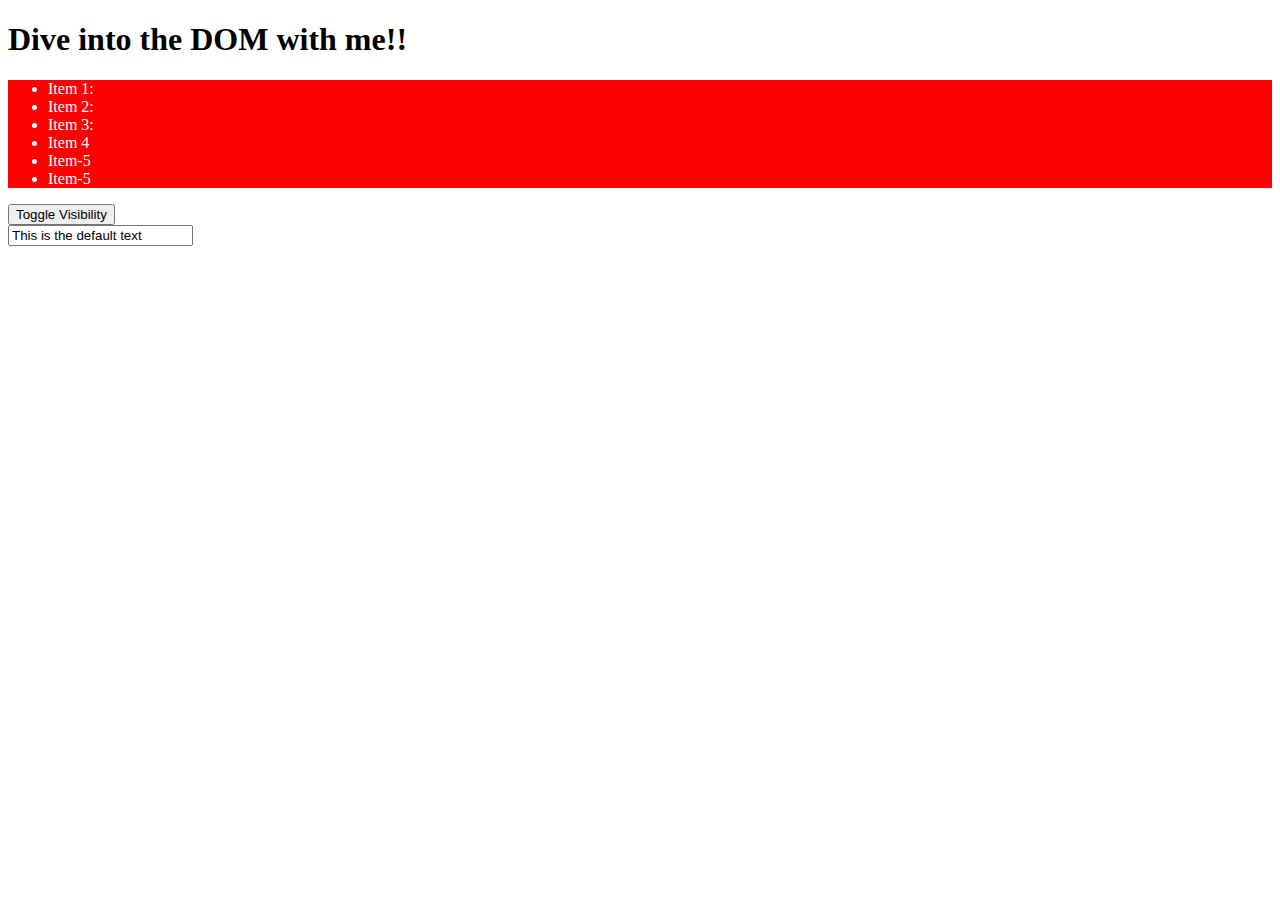
<file: DOM/index.html>
<!DOCTYPE html>
<html lang="en">
<head>
  <meta charset="UTF-8">
  <meta http-equiv="X-UA-Compatible" content="IE=edge">
  <meta name="viewport" content="width=device-width, initial-scale=1.0">
  <title>DOM Interaction</title>
  <style>
    .red-bg{
      background-color: red;
      color: white;
    }
    .visible{
      display: block;
    }
    .invisible{
      display: none;
    }
  </style>
  <script src="script.js" defer></script>
</head>
<body>
 <header><h1 id="main-title">Dive into the DOM with me!!</h1></header>
 <section >
 <ul>
  <li>Item 1:</li>
  <li class="list-item">Item 2:</li>
  <li class="list-item">Item 3:</li>
 </ul>
</section>
<button>Toggle Visibility</button>
<div>
 <input type="text " value="This is the default text">
</div>
</body>
</html>
</file>
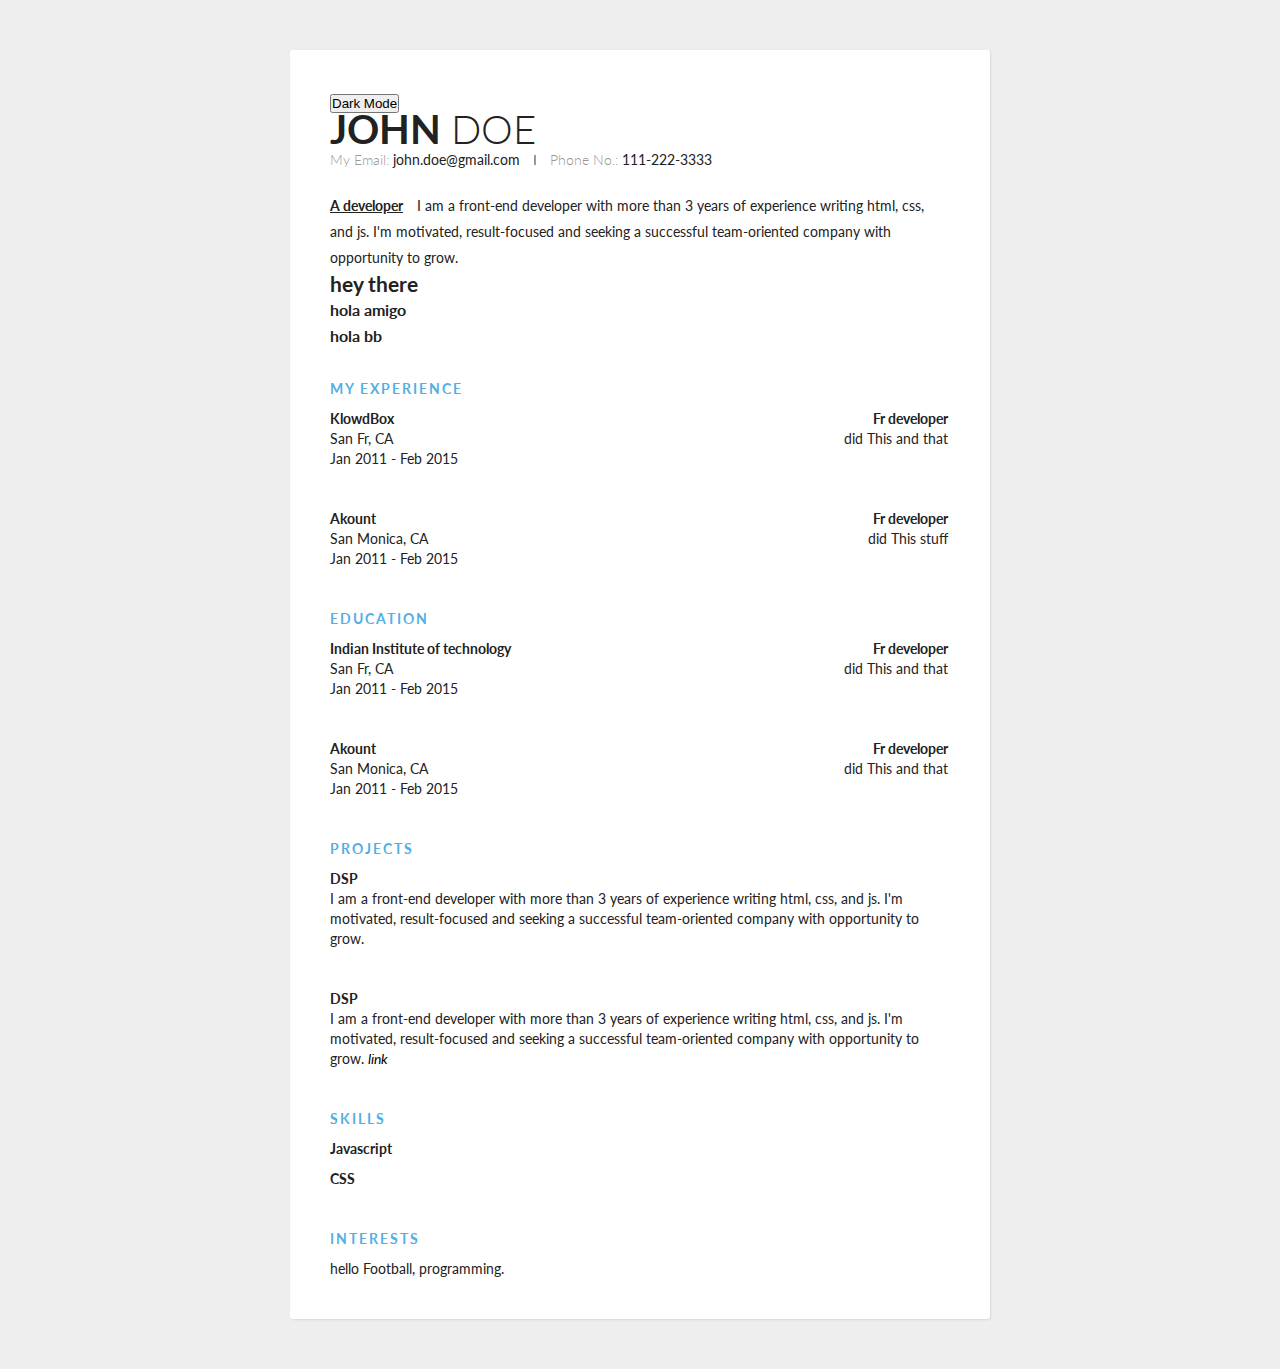
<file: resume_templates/template1.html>
<!DOCTYPE html>
<html lang="en">
<head>
  <meta charset="UTF-8">
  <meta http-equiv="X-UA-Compatible" content="IE=edge">
  <meta name="viewport" content="width=device-width, initial-scale=1.0">
  <title>Template-1</title>
  <link href='https://fonts.googleapis.com/css?family=Lato:400,300,700' rel='stylesheet' type='text/css'>

  <link rel="stylesheet" href="./template1.css">
  <script src="./temp.js"></script>
</head>
<body>


  <div class="container">
    <button class="btn-dark" onclick="dark()">Dark Mode </button>
    <div class="header">
      <div class="full-name">
        <span class="first-name">John</span> 
        <span class="last-name">Doe</span>
      </div>
      <div class="contact-info">
        <span class="email">My Email: </span>
        <span class="email-val">john.doe@gmail.com</span>
        <span class="separator"></span>
        <span class="phone">Phone No.: </span>
        <span class="phone-val">111-222-3333</span>
      </div>
      
      <div class="about">
        <span class="position">A developer </span>
        <span class="desc">
          I am a front-end developer with more than 3 years of experience writing html, css, and js. I'm motivated, result-focused and seeking a successful team-oriented company with opportunity to grow. 
        </span>
        <h2> hey there</h2>
        <h3>hola amigo</h3>
        <h3>hola bb</h3>
      </div>
    </div>
     <div class="details">
      <div class="section">
        <div class="section__title">My Experience</div>
        <div class="section__list">
          <div class="section__list-item">
            <div class="left">
              <div class="name">KlowdBox</div>
              <div class="addr">San Fr, CA</div>
              <div class="duration">Jan 2011 - Feb 2015</div>
            </div>
            <div class="right">
              <div class="name">Fr developer</div>
              <div class="desc">did This and that</div>
            </div>
          </div>
                  <div class="section__list-item">
            <div class="left">
              <div class="name">Akount</div>
              <div class="addr">San Monica, CA</div>
              <div class="duration">Jan 2011 - Feb 2015</div>
            </div>
            <div class="right">
              <div class="name">Fr developer</div>
              <div class="desc">did This stuff</div>
            </div>
          </div>
  
        </div>
      </div>
      <div class="section">
        <div class="section__title">Education</div>
        <div class="section__list">
          <div class="section__list-item">
            <div class="left">
              <div class="name">Indian Institute of technology</div>
              <div class="addr">San Fr, CA</div>
              <div class="duration">Jan 2011 - Feb 2015</div>
            </div>
            <div class="right">
              <div class="name">Fr developer</div>
              <div class="desc">did This and that</div>
            </div>
          </div>
          <div class="section__list-item">
            <div class="left">
              <div class="name">Akount</div>
              <div class="addr">San Monica, CA</div>
              <div class="duration">Jan 2011 - Feb 2015</div>
            </div>
            <div class="right">
              <div class="name">Fr developer</div>
              <div class="desc">did This and that</div>
            </div>
          </div>
  
        </div>
        
    </div>
       <div class="section">
        <div class="section__title">Projects</div> 
         <div class="section__list">
           <div class="section__list-item">
             <div class="name">DSP</div>
             <div class="text">I am a front-end developer with more than 3 years of experience writing html, css, and js. I'm motivated, result-focused and seeking a successful team-oriented company with opportunity to grow.</div>
           </div>
           
           <div class="section__list-item">
                      <div class="name">DSP</div>
             <div class="text">I am a front-end developer with more than 3 years of experience writing html, css, and js. I'm motivated, result-focused and seeking a successful team-oriented company with opportunity to grow. <a href="/login">link</a>
             </div>
           </div>
         </div>
      </div>
       <div class="section">
         <div class="section__title">Skills</div>
         <div class="skills">
           <div class="skills__item">
             <div class="left"><div class="name">
               Javascript
               </div></div>
             <div class="right">
                            <input  id="ck1" type="checkbox" checked/>
  
               <label for="ck1"></label>
                            <input id="ck2" type="checkbox" checked/>
  
                <label for="ck2"></label>
                           <input id="ck3" type="checkbox" />
  
                <label for="ck3"></label>
                             <input id="ck4" type="checkbox" />
              <label for="ck4"></label>
                            <input id="ck5" type="checkbox" />
                <label for="ck5"></label>
  
             </div>
           </div>
           
         </div>
         <div class="skills__item">
             <div class="left"><div class="name">
               CSS</div></div>
             <div class="right">
                            <input  id="ck1" type="checkbox" checked/>
  
               <label for="ck1"></label>
                            <input id="ck2" type="checkbox" checked/>
  
                <label for="ck2"></label>
                           <input id="ck3" type="checkbox" />
  
                <label for="ck3"></label>
                             <input id="ck4" type="checkbox" />
              <label for="ck4"></label>
                            <input id="ck5" type="checkbox" />
                <label for="ck5"></label>
  
             </div>
           </div>
           
         </div>
       <div class="section">
       <div class="section__title">
         Interests
         </div>
         <div class="section__list">
           <div class="section__list-item">
             <span>hello</span>
                    Football, programming.
            </div>
         </div>
       </div>
       </div>
    </div>

  </body>
  </html>
</file>
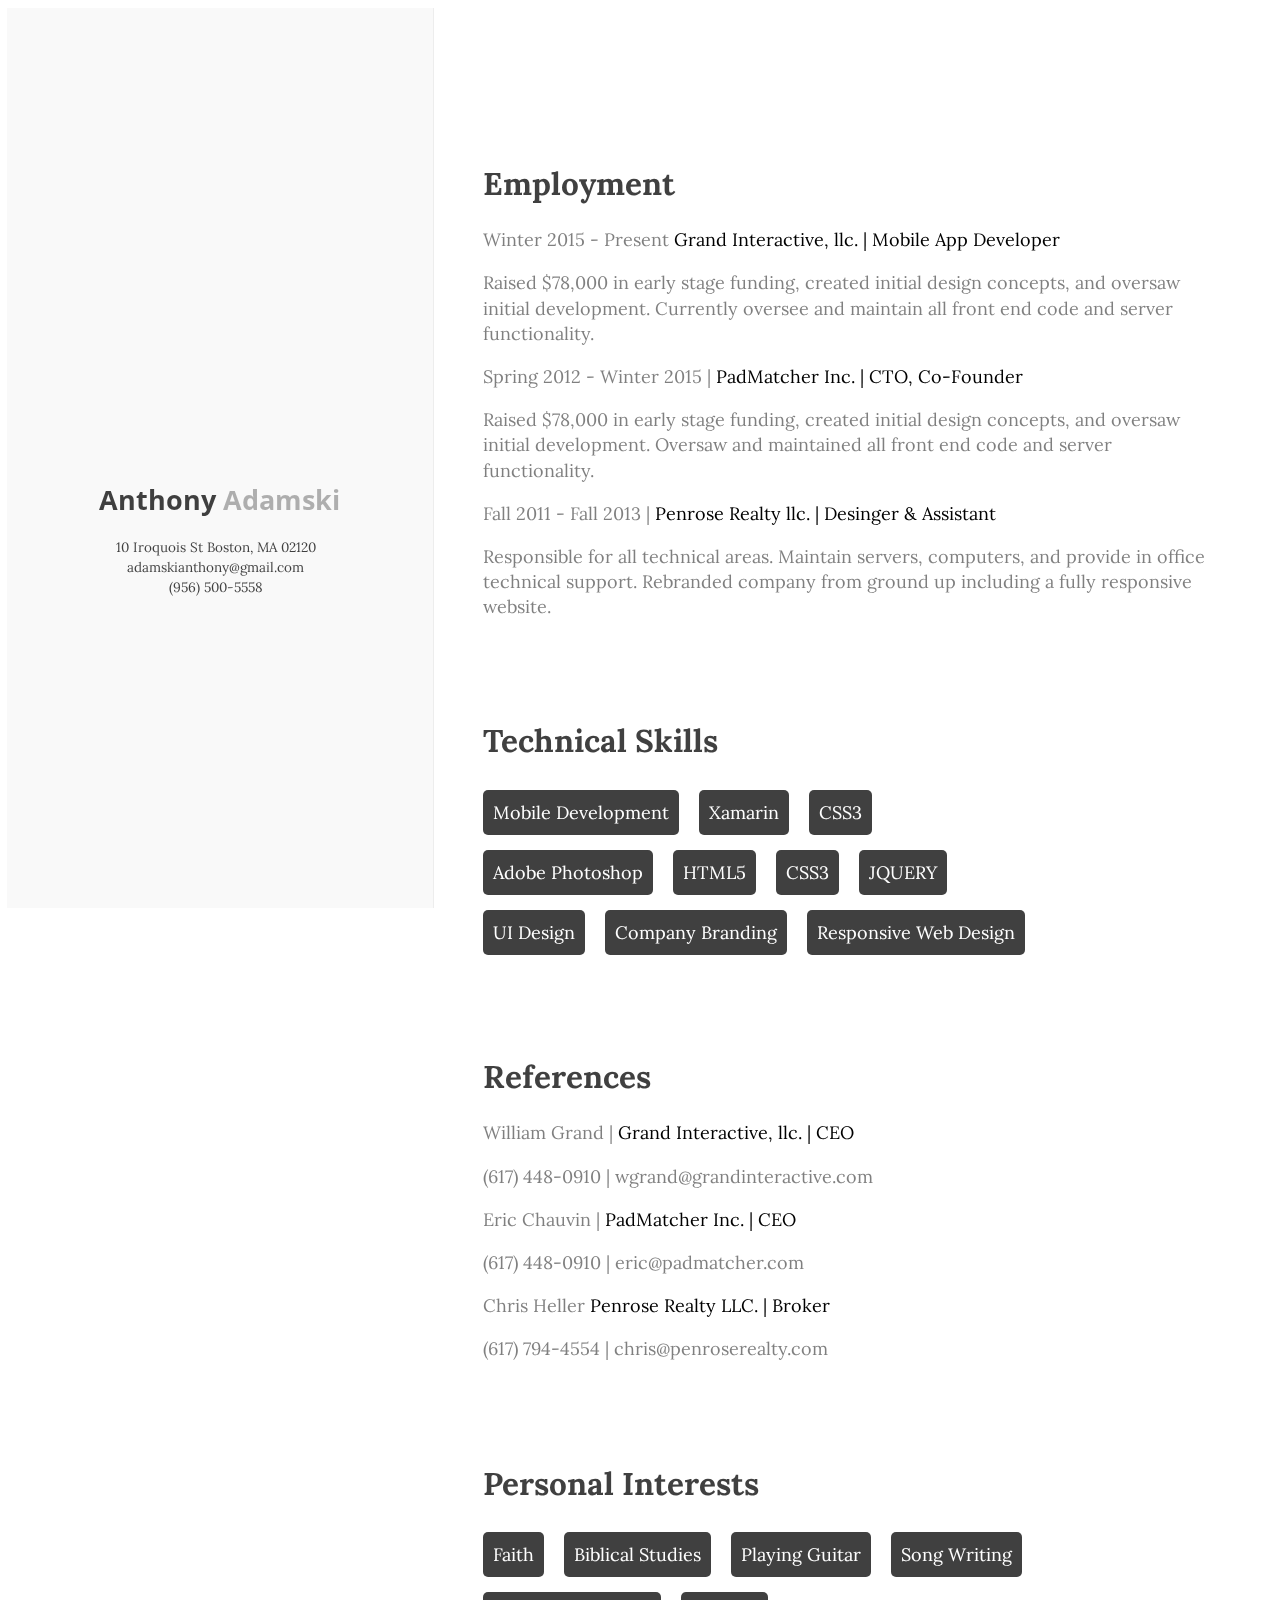
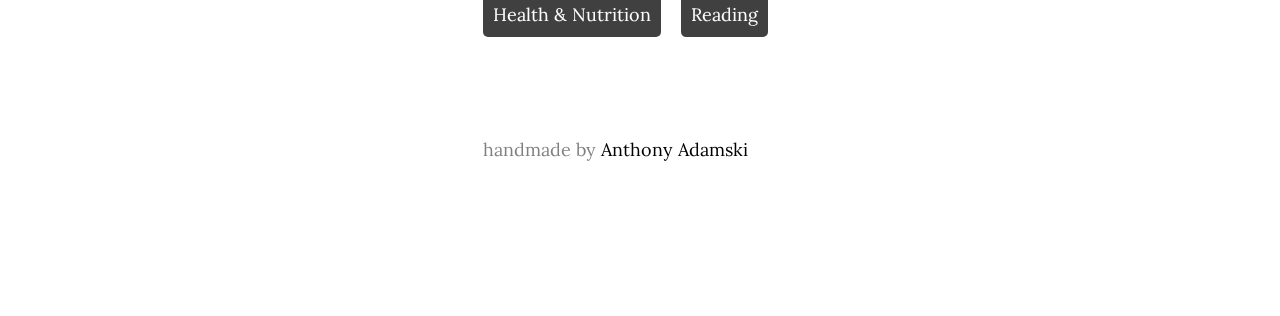
<file: resume_templates/template2.html>
<!DOCTYPE html>
<html lang="en">
<head>
  <meta charset="UTF-8">
  <meta http-equiv="X-UA-Compatible" content="IE=edge">
  <meta name="viewport" content="width=device-width, initial-scale=1.0">
  <title>template-2</title>
  <link href='https://fonts.googleapis.com/css?family=Lora:400,700,400italic|Open+Sans:300,400,500,700|Waiting+for+the+Sunrise|Shadows+Into+Light' rel='stylesheet' type='text/css'>
  <link rel="stylesheet" href="./template2.css">
</head>
<body>
  

<div class="wrapper clearfix">
  <div class="left">

    <div class="name-hero">

      <div class="me-img"></div>

      <div class="name-text">

        <h1>Anthony <em>Adamski</em></h1>
        <p>10 Iroquois St Boston, MA 02120</p>
        <p>adamskianthony@gmail.com</p>
        <p>(956) 500-5558</p>

      </div>

    </div>

  </div>
  <div class="right">

    <div class="inner">
      <section>
        <h1>Employment</h1>
        <p>Winter 2015 - Present <em>Grand Interactive, llc. | Mobile App Developer</em></p>
        <p>Raised $78,000 in early stage funding, created initial design
          concepts, and oversaw initial development. Currently oversee and maintain all front end code and server functionality.</p>
        <p>Spring 2012 - Winter 2015 | <em>PadMatcher Inc. | CTO, Co-Founder</em></p>
        <p>Raised $78,000 in early stage funding, created initial design
          concepts, and oversaw initial development. Oversaw and maintained all front end code and server functionality.</p>
        <p>Fall 2011 - Fall 2013 | <em>Penrose Realty llc. | Desinger & Assistant</em></p>
        <p>Responsible for all technical areas. Maintain servers, computers, and provide in office technical support. Rebranded company from ground up including a fully responsive website. </p>
      </section>
      <section>
        <h1>Technical Skills</h1>
        <ul class="skill-set">
          <li>Mobile Development</li>
          <li>Xamarin</li>
          <li>CSS3</li>
          <li>Adobe Photoshop</li>
          <li>HTML5</li>
          <li>CSS3</li>
          <li>JQUERY</li>
          <li>UI Design</li>
          <li>Company Branding</li>
          <li>Responsive Web Design</li>
        </ul>
      </section>
      <section>
        <h1>References</h1>
        <p>William Grand | <em>Grand Interactive, llc. | CEO</em></p>
        <p>(617) 448-0910 | wgrand@grandinteractive.com</p>
        <p>Eric Chauvin | <em>PadMatcher Inc. | CEO</em></p>
        <p>(617) 448-0910 | eric@padmatcher.com</p>
        <p>Chris Heller <em>Penrose Realty LLC. | Broker</em></p>
        <p>(617) 794-4554 | chris@penroserealty.com</p>
      </section>
      <section>
        <h1>Personal Interests</h1>
        <ul class="skill-set">
          <li>Faith</li>
          <li>Biblical Studies</li>
          <li>Playing Guitar</li>
          <li>Song Writing</li>
          <li>Health & Nutrition</li>
          <li>Reading</li>
        </ul>
      </section>
      <section>
        <div class="handmade">
          <p>handmade by <em> Anthony Adamski</em></p>
        </div>
      </section>
    </div>

  </div>

</div>
</body>
</html>
</file>
<file: resume_templates/template1.css>
* {
  margin: 0;
  padding: 0;
  box-sizing: border-box;
}
html {
  height: 100%;  
}

body {
  min-height: 100%;  
  background: #eee;
  font-family: 'Lato', sans-serif;
  font-weight: 400;
  color: #222;
  font-size: 14px;
  line-height: 26px;
  padding-bottom: 50px;
}

.container {
  max-width: 700px;   
  background: #fff;
  margin: 0px auto 0px; 
  box-shadow: 1px 1px 2px #DAD7D7;
  border-radius: 3px;  
  padding: 40px;
  margin-top: 50px;
}

.header {
  margin-bottom: 30px;
  
}.full-name {
    font-size: 40px;
    text-transform: uppercase;
    margin-bottom: 5px;
  }
  
  .first-name {
    font-weight: 700;
  }
  
  .last-name {
    font-weight: 300;
  }
  
  .contact-info {
    margin-bottom: 20px;
  }
  
  .email ,
  .phone {
    color: #999;
    font-weight: 300;
  } 
  
  .separator {
    height: 10px;
    display: inline-block;
    border-left: 2px solid #999;
    margin: 0px 10px;
  }
  
  .position {
    font-weight: bold;
    display: inline-block;
    margin-right: 10px;
    text-decoration: underline;
  }



.details {
  line-height: 20px;
  
 } .section {
    margin-bottom: 40px;  
  }
  
  .section:last-of-type {
    margin-bottom: 0px;  
  }
  
  .section__title {
    letter-spacing: 2px;
    color: #54AFE4;
    font-weight: bold;
    margin-bottom: 10px;
    text-transform: uppercase;
  }
  
  .section__list-item {
    margin-bottom: 40px;
  }
  
  .section__list-item:last-of-type {
    margin-bottom: 0;
  }
  
  .left ,
  .right {
    vertical-align: top;
    display: inline-block;
  }
  
  .left {
    width: 60%;    
  }
  
  .right {
    text-align: right;
    width: 39%;    
  }
  
  .name {
    font-weight: bold;
  }
  
  a {
    text-decoration: none;
    color: #000;
    font-style: italic;
  }
  
  a:hover {
    text-decoration: underline;
    color: #000;
  }
  
   
  .skills__item {
    margin-bottom: 10px;  
  }
  
  .skills__item .right {
    
      display: none;
    
/*     
    label {
      display: inline-block;  
      width: 20px;
      height: 20px;
      background: #C3DEF3;
      border-radius: 20px;
      margin-right: 3px;
    } */
    
    /* input:checked + label {
      background: #79A9CE;
    } */
  }
</file>
<file: resume_templates/template2.css>
*, *:before, *:after {
  -moz-box-sizing: border-box; -webkit-box-sizing: border-box; box-sizing: border-box;
 }

html
{
	font-size:100%;
}

body
{
	-webkit-font-smoothing:antialiased;
	color:#333332;
	font-family:Lora, serif;
	font-size:18px;
	font-weight:400;
	line-height:1.4;
	text-rendering:optimizeLegibility;
}

.skill-set li:hover
{
	background:#3498db;
}

h1
{
	color:rgba(0,0,0,.75);
}

.wrapper
{
	height:100%;
}

.left
{
	background-color:rgba(0,0,0,.025);
	border-right:1px solid rgba(0,0,0,.05);
	float:right;
	height:100%;
	margin-left:-1px;
	min-width:256px;
	position:fixed;
	width:33.33%;
  
}

.right
{
	float:right;
	height:100%;
	position:relative;
	width:66.66%;
}


.name-hero
{
	background:rgba(0,0,0,.001);
	bottom:0;
	height:290px;
	left:0;
	margin:auto;
	position:absolute;
	right:0;
	top:0;
	width:85%;
}

.me-img
{
	background:url(https://media-exp1.licdn.com/dms/image/C4E03AQGnLq_IB_mf8Q/profile-displayphoto-shrink_400_400/0/1631022739752?e=1648684800&v=beta&t=eICUjHeH_g9GQEItmEMK1j2gCADwqfjrlccSD_5za58) no-repeat center center ;
	background-size:100%;
  background-position:0px;
	border-radius:100%;
	height:150px;
	margin:0 auto;
	position:relative;
	width:150px;
}

.name-hero h1
{
	font-family:Open Sans, sans-serif;
	font-size:1.5em;
	text-align:center;
}

.name-hero h1 em
{
	color:rgba(0,0,0,.3);
	font-style:normal;
	font-weight:700;
}

.name-hero p
{
	color:rgba(0,0,0,.75);
	font-size:.75em;
	line-height:1.5;
	margin:0 8px 0 0;
	text-align:center;
}

.name-hero .name-text
{
	margin:0 auto;
	width:85%;
}

.inner
{
	margin:0 auto;
	max-width:975px;
	padding:3em;
}

.inner h1
{
	font-size:1.75em;
}

.inner p
{
	color:rgba(0,0,0,.5);
}

.inner p em
{
	color:rgba(0,0,0,1);
	font-style:normal;
}

.inner section
{
	margin:100px auto;
}

ul
{
	list-style-type:none;
	margin-top:-10px;
	max-width:570px;
	padding:0;
}

.skill-set li
{
	background:rgba(0,0,0,.75);
	border-radius:5px;
	color:#FFF;
	display:inline-block;
	list-style:none;
	margin:15px 15px 0 0;
	padding:10px;
	text-align:justify;
}

@media screen and (max-width: 48em) {
	.right,.left
	{
		float:none;
    position:relative !important;
		width:100%;
    min-height:500px;
	}
  .handmade {
  text-align:center !important;
  margin-top:0px !important;
}

@media screen and (max-width: 75em) {
    body
{ font-size:16px;}
}

@media screen and (max-width: 60em) {
    body
{ font-size:14px;}
}
.clearfix:after {
   content: " "; /* Older browser do not support empty content */
   visibility: hidden;
   display: block;
   height: 0;
   clear: both;
}
.handmade {
  text-align:right;
  margin-top:100px;
}
.handmade em {
  font-family: 'Shadows Into Light', cursive;
  font-size: 1.25em;
  margin-left:5px;
}
}
</file>
